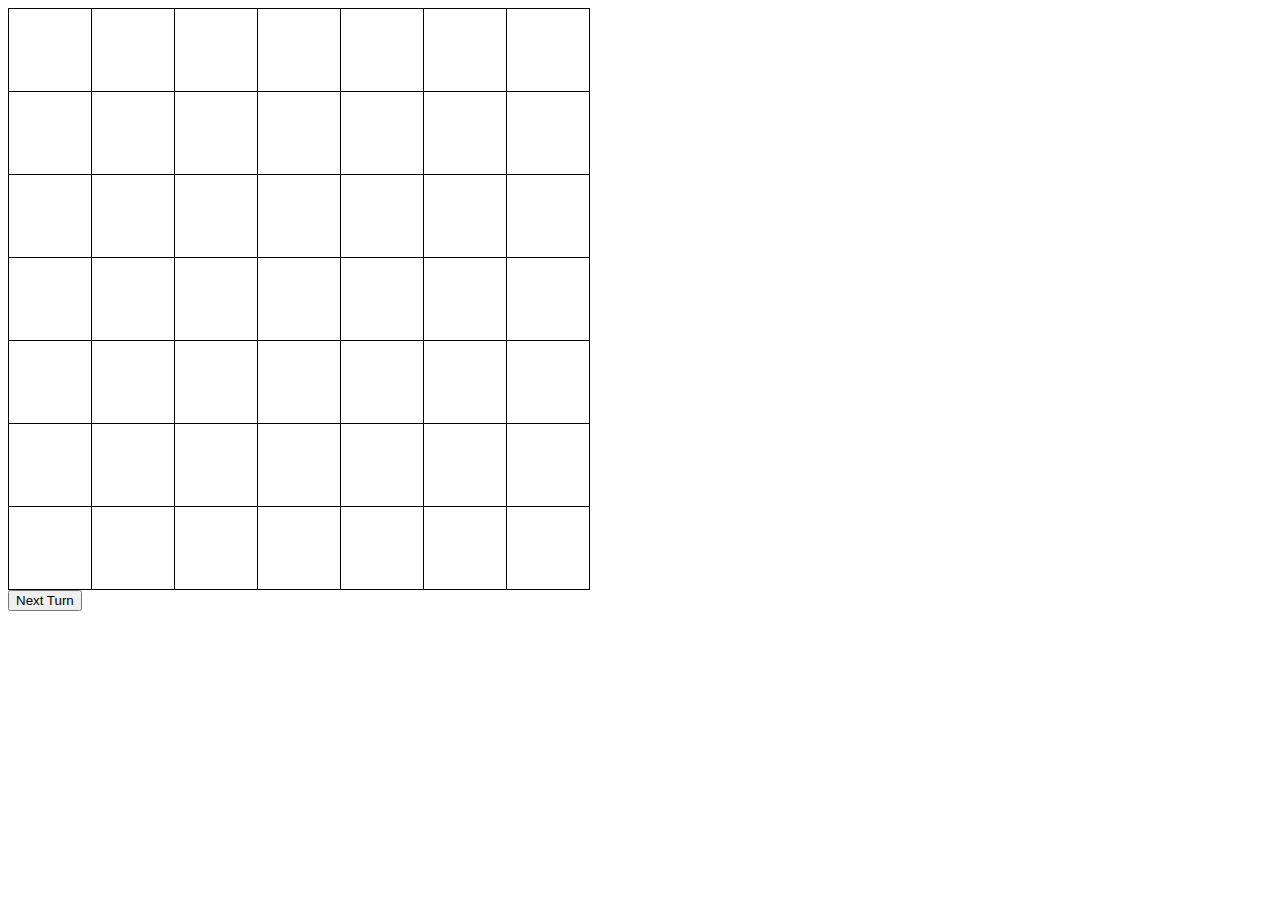
<file: index.html>
<!DOCTYPE html>
<html>
<head>
    <title>Auto Connect-4</title>
    <link href="style.css" type="text/css" rel="stylesheet">
    <script src="https://ajax.googleapis.com/ajax/libs/jquery/3.5.1/jquery.min.js"></script>
</head>
<body>
    <table id="board">
        
    </table>
    <script src="script.js"></script>
    <button id="new-turn" onclick="doTurn()">Next Turn</button>
</body>
</html>
</file>
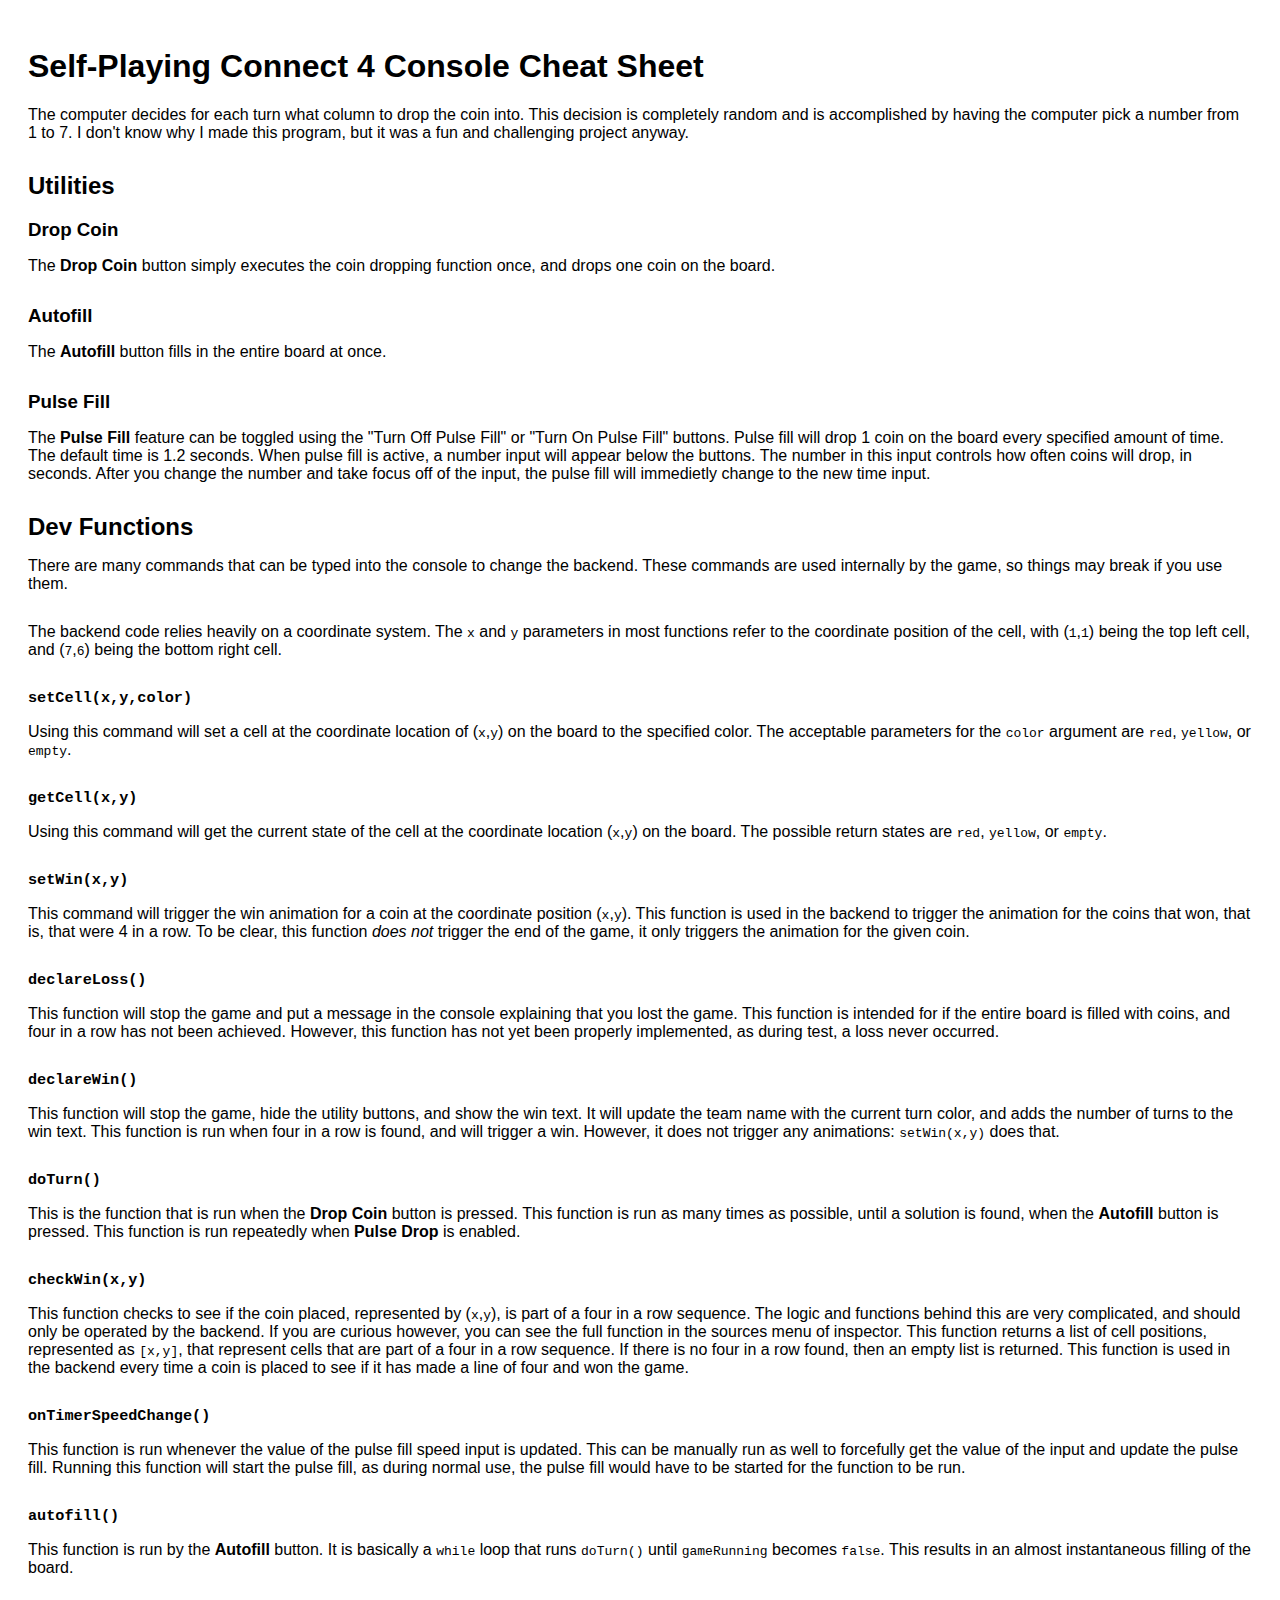
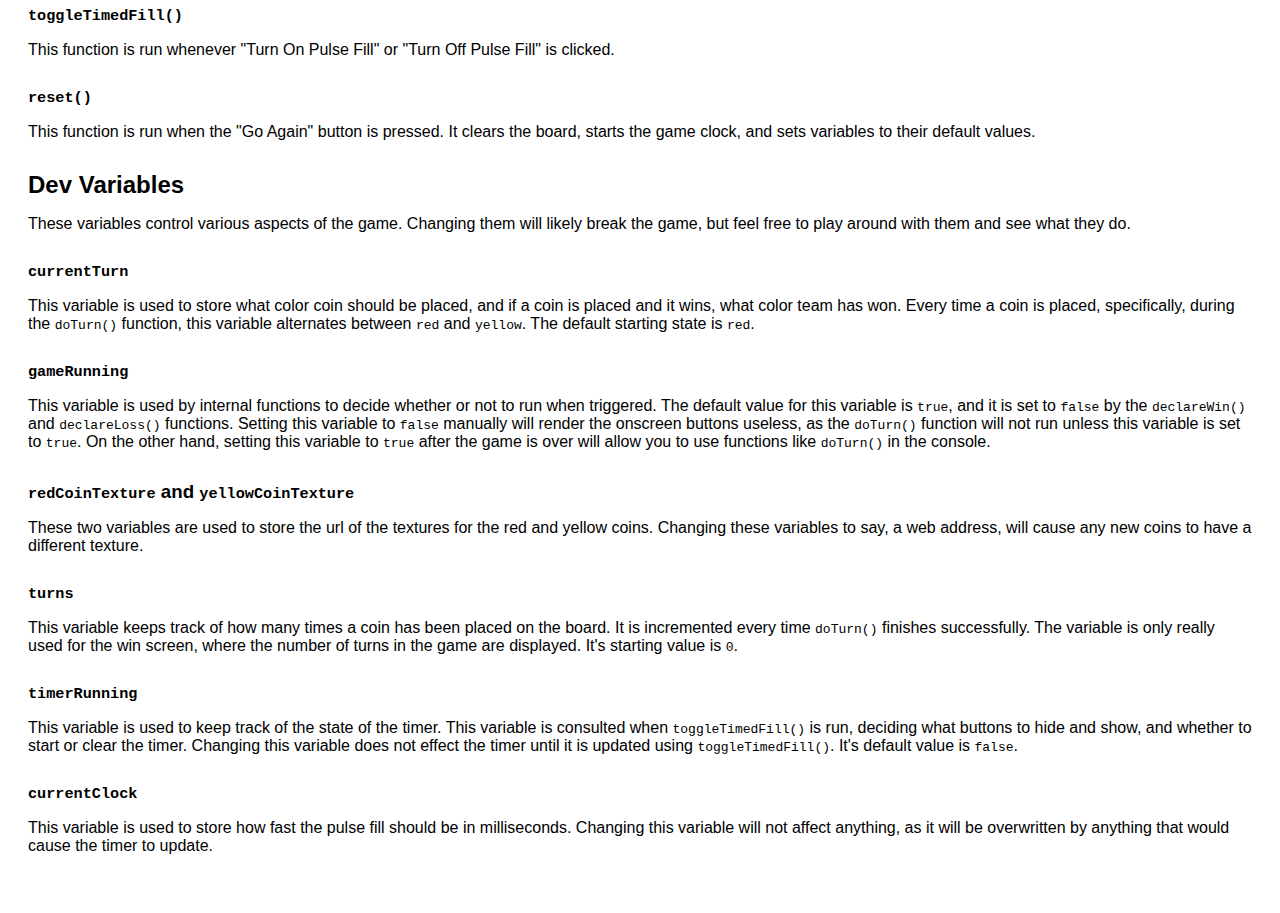
<file: docs/index.html>
<html><head><style>body {
   color: black;
font-family: sans-serif;
   padding: 20px;
   padding-top: 40px;
}
p {
   margin-bottom: 30px;
}
h2, h3 {
   margin-bottom: 0;
}
h2 {
   font-weight: bold;
}
code {
   font-family: monospace;
}
</style></head><body><h1 id="self-playing-connect-4-console-cheat-sheet">Self-Playing Connect 4 Console Cheat Sheet</h1>
<p>The computer decides for each turn what column to drop the coin into. This decision is completely random and is accomplished by having the computer pick a number from 1 to 7. I don&#39;t know why I made this program, but it was a fun and challenging project anyway.</p>
<h2 id="utilities">Utilities</h2>
<h3 id="drop-coin">Drop Coin</h3>
<p>The <strong>Drop Coin</strong> button simply executes the coin dropping function once, and drops one coin on the board.</p>
<h3 id="autofill">Autofill</h3>
<p>The <strong>Autofill</strong> button fills in the entire board at once.</p>
<h3 id="pulse-fill">Pulse Fill</h3>
<p>The <strong>Pulse Fill</strong> feature can be toggled using the &quot;Turn Off Pulse Fill&quot; or &quot;Turn On Pulse Fill&quot; buttons. Pulse fill will drop 1 coin on the board every specified amount of time. The default time is 1.2 seconds. When pulse fill is active, a number input will appear below the buttons. The number in this input controls how often coins will drop, in seconds. After you change the number and take focus off of the input, the pulse fill will immedietly change to the new time input.</p>
<h2 id="dev-functions">Dev Functions</h2>
<p>There are many commands that can be typed into the console to change the backend. These commands are used internally by the game, so things may break if you use them.</p>
<p>The backend code relies heavily on a coordinate system. The <code>x</code> and <code>y</code> parameters in most functions refer to the coordinate position of the cell, with (<code>1</code>,<code>1</code>) being the top left cell, and (<code>7</code>,<code>6</code>) being the bottom right cell.</p>
<h3 id="-setcell-x-y-color-"><code>setCell(x,y,color)</code></h3>
<p>Using this command will set a cell at the coordinate location of (<code>x</code>,<code>y</code>) on the board to the specified color.  The acceptable parameters for the <code>color</code> argument are <code>red</code>, <code>yellow</code>, or <code>empty</code>.</p>
<h3 id="-getcell-x-y-"><code>getCell(x,y)</code></h3>
<p>Using this command will get the current state of the cell at the coordinate location (<code>x</code>,<code>y</code>) on the board. The possible return states are <code>red</code>, <code>yellow</code>, or <code>empty</code>.</p>
<h3 id="-setwin-x-y-"><code>setWin(x,y)</code></h3>
<p>This command will trigger the win animation for a coin at the coordinate position (<code>x</code>,<code>y</code>). This function is used in the backend to trigger the animation for the coins that won, that is, that were 4 in a row. To be clear, this function <em>does not</em> trigger the end of the game, it only triggers the animation for the given coin.</p>
<h3 id="-declareloss-"><code>declareLoss()</code></h3>
<p>This function will stop the game and put a message in the console explaining that you lost the game. This function is intended for if the entire board is filled with coins, and four in a row has not been achieved. However, this function has not yet been properly implemented, as during test, a loss never occurred.</p>
<h3 id="-declarewin-"><code>declareWin()</code></h3>
<p>This function will stop the game, hide the utility buttons, and show the win text. It will update the team name with the current turn color, and adds the number of turns to the win text. This function is run when four in a row is found, and will trigger a win. However, it does not trigger any animations: <code>setWin(x,y)</code> does that.</p>
<h3 id="-doturn-"><code>doTurn()</code></h3>
<p>This is the function that is run when the <strong>Drop Coin</strong> button is pressed. This function is run as many times as possible, until a solution is found, when the <strong>Autofill</strong> button is pressed. This function is run repeatedly when <strong>Pulse Drop</strong> is enabled.</p>
<h3 id="-checkwin-x-y-"><code>checkWin(x,y)</code></h3>
<p>This function checks to see if the coin placed, represented by (<code>x</code>,<code>y</code>), is part of a four in a row sequence. The logic and functions behind this are very complicated, and should only be operated by the backend. If you are curious however, you can see the full function in the sources menu of inspector. This function returns a list of cell positions, represented as <code>[x,y]</code>, that represent cells that are part of a four in a row sequence. If there is no four in a row found, then an empty list is returned. This function is used in the backend every time a coin is placed to see if it has made a line of four and won the game.</p>
<h3 id="-ontimerspeedchange-"><code>onTimerSpeedChange()</code></h3>
<p>This function is run whenever the value of the pulse fill speed input is updated. This can be manually run as well to forcefully get the value of the input and update the pulse fill. Running this function will start the pulse fill, as during normal use, the pulse fill would have to be started for the function to be run.</p>
<h3 id="-autofill-"><code>autofill()</code></h3>
<p>This function is run by the <strong>Autofill</strong> button. It is basically a <code>while</code> loop that runs <code>doTurn()</code> until <code>gameRunning</code> becomes <code>false</code>. This results in an almost instantaneous filling of the board.</p>
<h3 id="-toggletimedfill-"><code>toggleTimedFill()</code></h3>
<p>This function is run whenever &quot;Turn On Pulse Fill&quot; or &quot;Turn Off Pulse Fill&quot; is clicked.</p>
<h3 id="-reset-"><code>reset()</code></h3>
<p>This function is run when the &quot;Go Again&quot; button is pressed. It clears the board, starts the game clock, and sets variables to their default values.</p>
<h2 id="dev-variables">Dev Variables</h2>
<p>These variables control various aspects of the game. Changing them will likely break the game, but feel free to play around with them and see what they do.</p>
<h3 id="-currentturn-"><code>currentTurn</code></h3>
<p>This variable is used to store what color coin should be placed, and if a coin is placed and it wins, what color team has won. Every time a coin is placed, specifically, during the <code>doTurn()</code> function, this variable alternates between <code>red</code> and <code>yellow</code>. The default starting state is <code>red</code>.</p>
<h3 id="-gamerunning-"><code>gameRunning</code></h3>
<p>This variable is used by internal functions to decide whether or not to run when triggered. The default value for this variable is <code>true</code>, and it is set to <code>false</code> by the <code>declareWin()</code> and <code>declareLoss()</code> functions. Setting this variable to <code>false</code> manually will render the onscreen buttons useless, as the <code>doTurn()</code> function will not run unless this variable is set to <code>true</code>. On the other hand, setting this variable to <code>true</code> after the game is over will allow you to use functions like <code>doTurn()</code> in the console.</p>
<h3 id="-redcointexture-and-yellowcointexture-"><code>redCoinTexture</code> and <code>yellowCoinTexture</code></h3>
<p>These two variables are used to store the url of the textures for the red and yellow coins. Changing these variables to say, a web address, will cause any new coins to have a different texture.</p>
<h3 id="-turns-"><code>turns</code></h3>
<p>This variable keeps track of how many times a coin has been placed on the board. It is incremented every time <code>doTurn()</code> finishes successfully. The variable is only really used for the win screen, where the number of turns in the game are displayed. It&#39;s starting value is <code>0</code>.</p>
<h3 id="-timerrunning-"><code>timerRunning</code></h3>
<p>This variable is used to keep track of the state of the timer. This variable is consulted when <code>toggleTimedFill()</code> is run, deciding what buttons to hide and show, and whether to start or clear the timer. Changing this variable does not effect the timer until it is updated using <code>toggleTimedFill()</code>. It&#39;s default value is <code>false</code>.</p>
<h3 id="-currentclock-"><code>currentClock</code></h3>
<p>This variable is used to store how fast the pulse fill should be in milliseconds. Changing this variable will not affect anything, as it will be overwritten by anything that would cause the timer to update.</p>
</body></html>
</file>
<file: style.css>
table, td {
    border: solid 1px black;
}
table {
    border-collapse: collapse;
}
td {
    width: 80px;
    height: 80px;
    border-radius: 50px;
}
</file>
